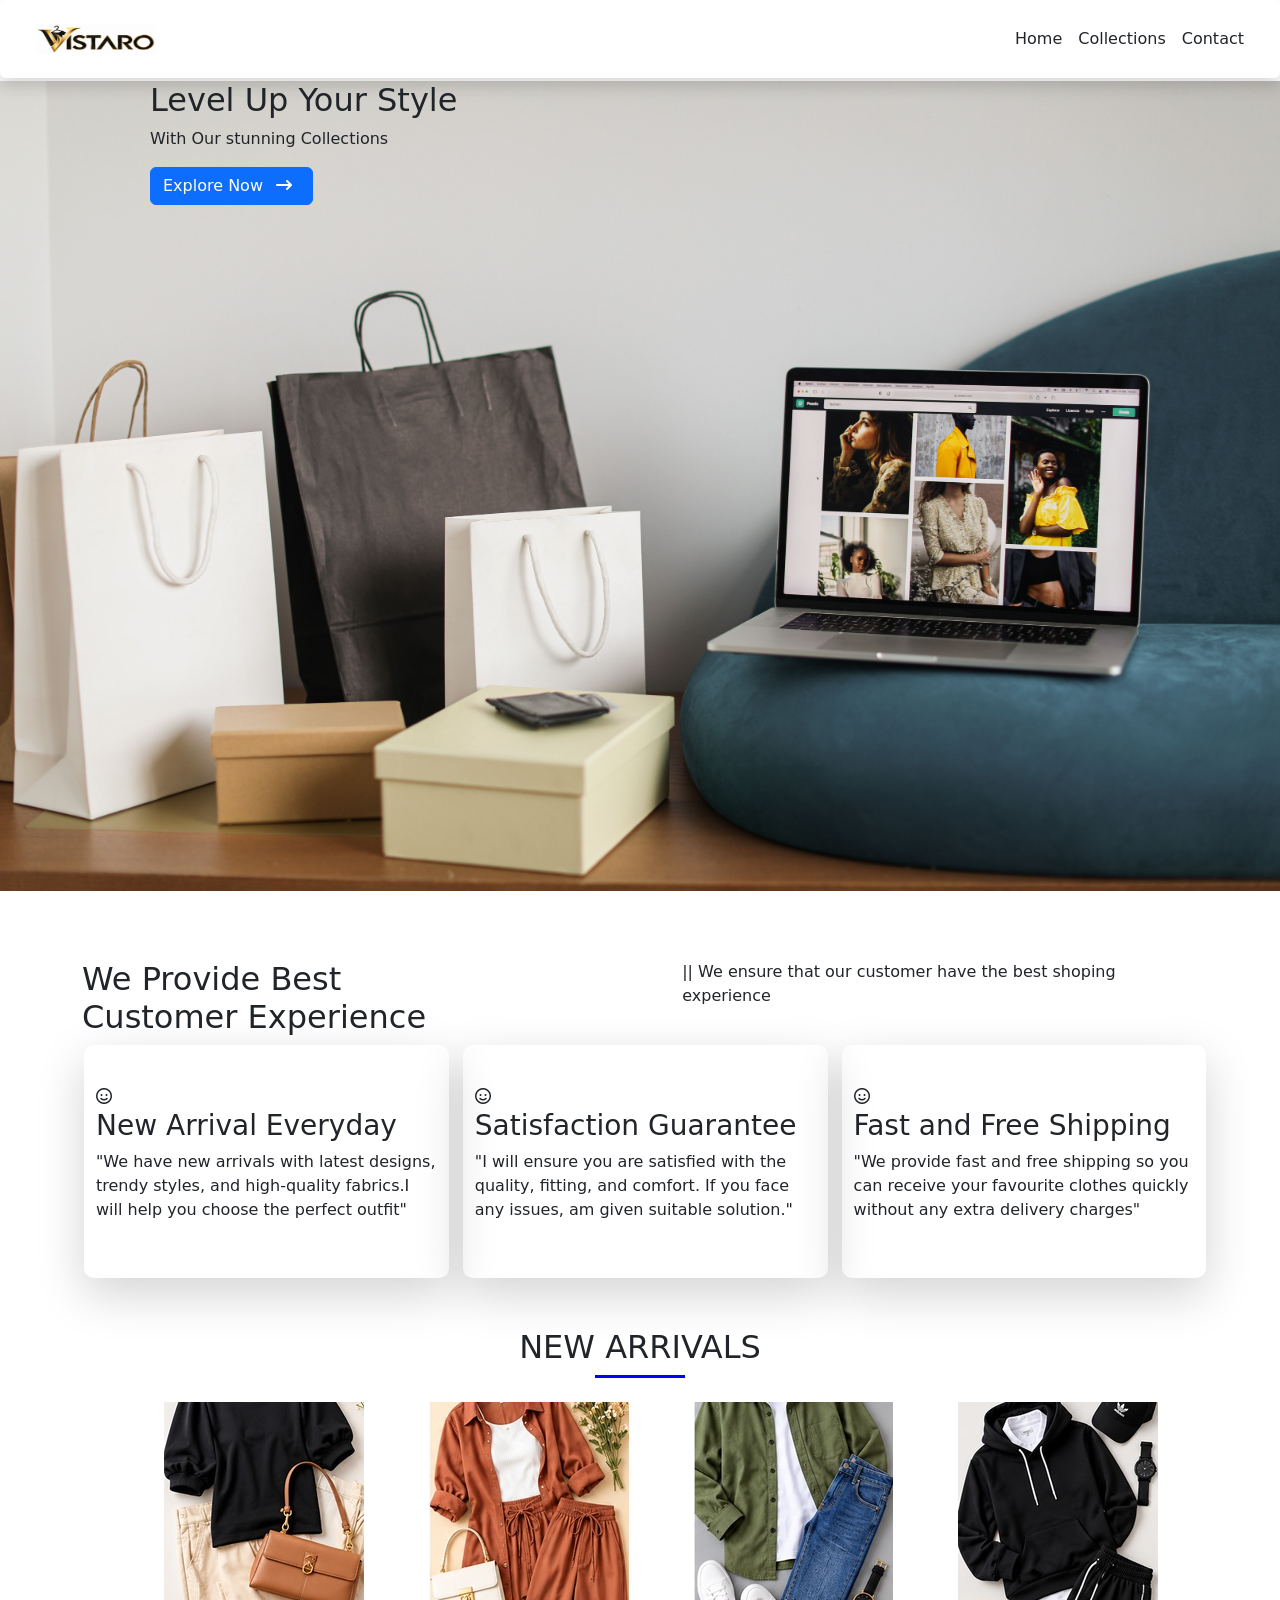
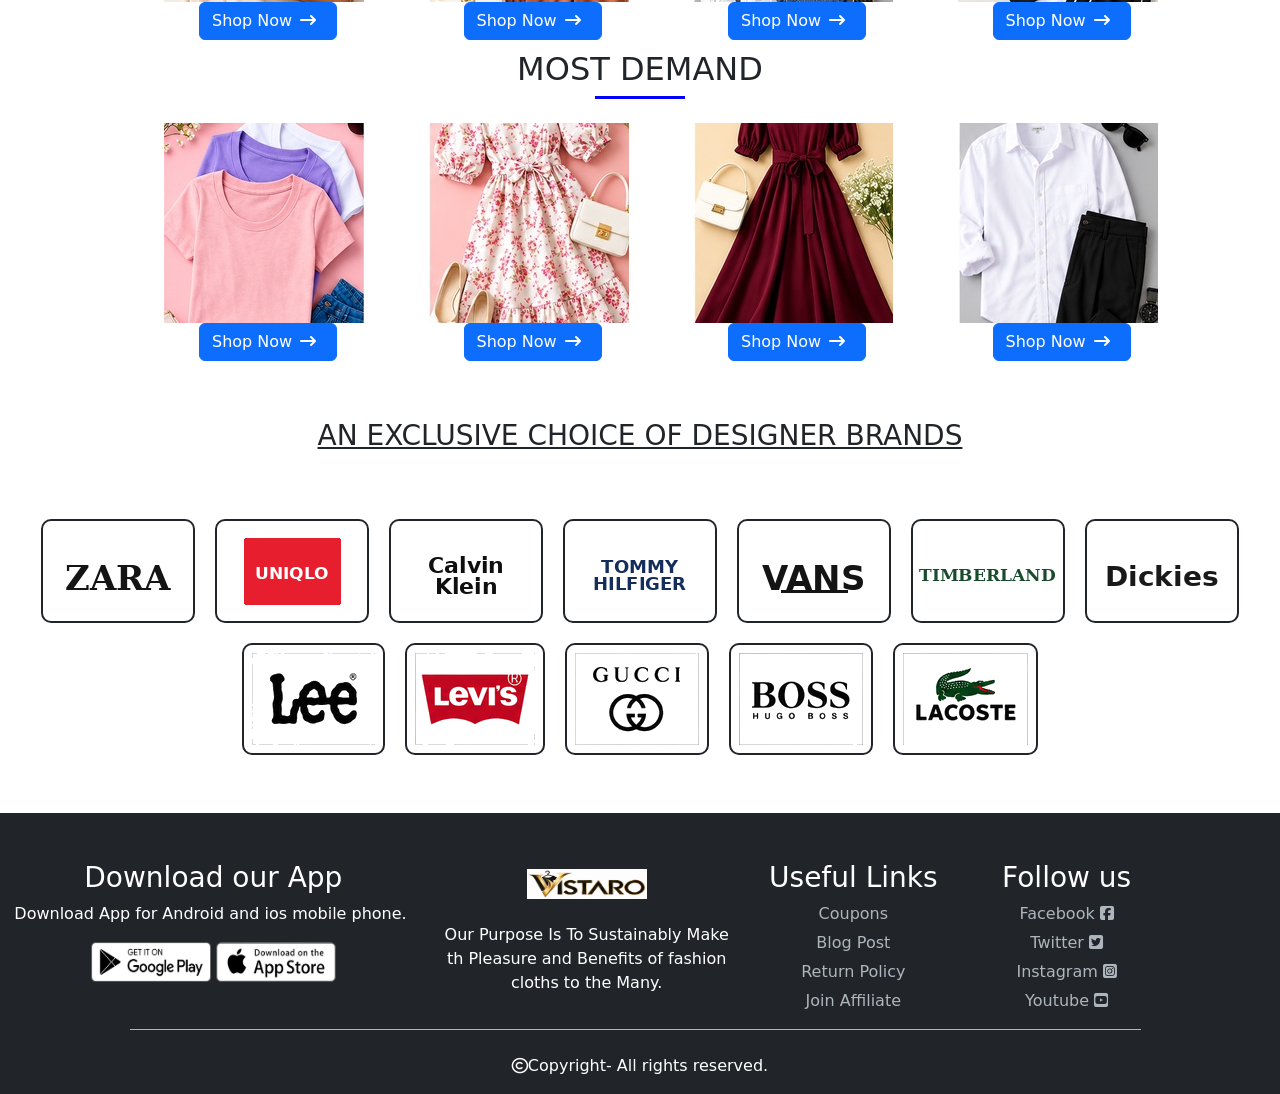
<file: index.html>
<!DOCTYPE html>
<html lang="en">

<head>
    <meta charset="UTF-8">
    <meta name="viewport" content="width=device-width, initial-scale=1.0">
    <title>Vistaro</title>
    <link rel="preconnect" href="https://fonts.googleapis.com">
    <link rel="preconnect" href="https://fonts.gstatic.com" crossorigin>
    <link
        href="https://fonts.googleapis.com/css2?family=Poppins:ital,wght@0,100;0,200;0,300;0,400;0,500;0,600;0,700;0,800;0,900;1,100;1,200;1,300;1,400;1,500;1,600;1,700;1,800;1,900&display=swap"
        rel="stylesheet">
    <link rel="stylesheet" href="./css/style.css">
    <link rel="stylesheet" href="./css/bootstrap.css">
    <link rel="stylesheet" href="https://cdnjs.cloudflare.com/ajax/libs/font-awesome/6.7.2/css/all.min.css" />
</head>

<body>
    <section id="home-navbar">
        <div class="navbar-menu">
            <nav class="navbar shadow p-4 rounded ">
                <div class="container-fluid">
                    <div class="logo"><img src="./image/Vistaro Store Logo.png" alt="store-logo" width="120px"
                            height="30px"></div>
                    <div class="nav-links d-flex gap-3">
                        <a href="index.html" class="nav-link">Home</a>
                        <a href="collections.html" class="nav-link">Collections</a>
                        <a href="contact.html" class="nav-link">Contact</a>
                    </div>
                    <div class="navbar-meun-toggle" onclick="showNavbar()">
                        <i class="fa-solid fa-bars"></i>
                    </div>
                </div>
            </nav>
            <div class="side-navbar">
                <div class="cross-logo"><i class="fa-solid fa-xmark" onclick="closeNavbar()"></i></div>
                <div class="side-nav-links">
                    <a href="index.html" class="nav-link">Home</a>
                    <a href="collections.html" class="nav-link">Collections</a>
                    <a href="contact.html" class="nav-link">Contact</a>
                </div>
            </div>
        </div>
    </section>
    <section id="home-header">
        <div class="our-content">
            <div class="welcome">
                <h2>Level Up Your Style </h2>
                <p>With Our stunning Collections</p>
                <div class="btn btn-primary">Explore Now <i class="fa-solid fa-arrow-right-long mx-2"></i></div>
            </div>
        </div>
    </section>
    <section id="service">
        <div class="shop-collection container">
            <div class="customerexp d-lg-flex justify-content-between">
                <div>
                    <h2>We Provide Best Customer Experience</h2>
                </div>
                <div>
                    <p>|| We ensure that our customer have the best shoping experience</p>
                </div>
            </div>
            <div class="row">
                <div class="col-3 exp-details shadow-lg">
                    <i class="fa-regular fa-face-smile"></i>
                    <h3>New Arrival Everyday</h3>
                    <p>"We have new arrivals with latest designs, trendy styles, and high-quality fabrics.I will help
                        you choose the perfect outfit"</p>
                </div>
                <div class="col-3 exp-details shadow-lg">
                    <i class="fa-regular fa-face-smile"></i>
                    <h3>Satisfaction Guarantee</h3>
                    <p>"I will ensure you are satisfied with the quality, fitting, and comfort. If you face any issues,
                        am given suitable solution."</p>
                </div>
                <div class="col-3 exp-details shadow-lg">
                    <i class="fa-regular fa-face-smile"></i>
                    <h3>Fast and Free Shipping</h3>
                    <p>"We provide fast and free shipping so you can receive your favourite clothes quickly without any
                        extra delivery charges"</p>
                </div>
            </div>
            <div class="collections">
                <h2 class="mb-4">NEW ARRIVALS</h2>
                <div class="row ">
                    <div class="col-3 collections-details">
                        <img src="./image/black with bag.jpg" alt="black with bag" width="200" height="200">
                        <div class="shop-btn">
                            <button class="btn btn-primary">Shop Now<i
                                    class="fa-solid fa-arrow-right-long mx-2"></i></button>
                        </div>
                    </div>
                    <div class="col-3 collections-details">
                        <img src="./image/brown combo.jpg" alt="brown combo">
                        <div class="shop-btn">
                            <button class="btn btn-primary">Shop Now<i
                                    class="fa-solid fa-arrow-right-long mx-2"></i></button>
                        </div>
                    </div>
                    <div class="col-3 collections-details">
                        <img src="./image/green foraml.jpg" alt="green foraml">
                        <div class="shop-btn">
                            <button class="btn btn-primary">Shop Now<i
                                    class="fa-solid fa-arrow-right-long mx-2"></i></button>
                        </div>
                    </div>
                    <div class="col-3 collections-details">
                        <img src="./image/gudi.jpg" alt="gudi">
                        <div class="shop-btn">
                            <button class="btn btn-primary">Shop Now<i
                                    class="fa-solid fa-arrow-right-long mx-2"></i></button>
                        </div>
                    </div>
                </div>
            </div>
            <div class="collections">
                <h2 class="mb-4">MOST DEMAND</h2>
                <div class="row">
                    <div class="col-3 collections-details">
                        <img src="./image/pinck combo.jpg" alt="black with bag" width="200" height="200">
                        <div class="shop-btn">
                            <button class="btn btn-primary">Shop Now<i
                                    class="fa-solid fa-arrow-right-long mx-2"></i></button>
                        </div>
                    </div>
                    <div class="col-3 collections-details">
                        <img src="./image/pink suti.jpg" alt="brown combo">
                        <div class="shop-btn">
                            <button class="btn btn-primary">Shop Now<i
                                    class="fa-solid fa-arrow-right-long mx-2"></i></button>
                        </div>
                    </div>
                    <div class="col-3 collections-details">
                        <img src="./image/suti.jpg" alt="green foraml">
                        <div class="shop-btn">
                            <button class="btn btn-primary">Shop Now<i
                                    class="fa-solid fa-arrow-right-long mx-2"></i></button>
                        </div>
                    </div>
                    <div class="col-3 collections-details">
                        <img src="./image/white combo.jpg" alt="gudi">
                        <div class="shop-btn">
                            <button class="btn btn-primary">Shop Now<i
                                    class="fa-solid fa-arrow-right-long mx-2"></i></button>
                        </div>
                    </div>
                </div>
            </div>
        </div>  
    </section>
    <section id="brands">
        <div class="our-brands container mb-5">
            <div class="brand-title text-center m-6 p-5 text-decoration-underline">
                <h3>AN EXCLUSIVE CHOICE OF DESIGNER BRANDS</h3>
            </div>
            <div class="brand-logo d-lg-flex justify-content-center">
                <div class="logo-name"><img src="./image/zara.png" alt=""></div>
                <div class="logo-name"><img src="./image/uniqlo.png" alt=""></div>
                <div class="logo-name"><img src="./image/calvin_klein.png" alt=""></div>
                <div class="logo-name"><img src="./image/tommy_hilfiger.png" alt=""></div>
                <div class="logo-name"><img src="./image/vans.png" alt=""></div>
                <div class="logo-name"><img src="./image/timberland.png" alt=""></div>
                <div class="logo-name"><img src="./image/dickies.png" alt=""></div>
            </div>
            <div class="brand-logo d-lg-flex justify-content-center">
                <div class="logo-name"><img src="./image/lee.png" alt=""></div>
                <div class="logo-name"><img src="./image/levis.png" alt=""></div>
                <div class="logo-name"><img src="./image/gucci.png" alt=""></div>
                <div class="logo-name"><img src="./image/hugo_boss.png" alt=""></div>
                <div class="logo-name"><img src="./image/lacoste.png" alt=""></div>
            </div>
        </div>
    </section>
    <section id="footer" class="container-fluid">
        <div class="contacts-section">
            <div class="row pt-5 bg-dark text-white text-center">
                <div class="col-lg-4">
                    <h3>Download our App</h3>
                    <p class="text-end me-2">Download App for Android and ios mobile phone.</p>
                    <img src="./image/play-store.png" alt="play-store" width="120px" height="40px">
                    <img src="./image/app-store.png" alt="app-store" width="120px" height="40px">
                </div>
                <div class="col-lg-3">
                    <img src="./image/Vistaro Store Logo.png" alt="" width="120px" height="30px" class="mb-4 mt-2">
                    <p>Our Purpose Is To Sustainably Make th Pleasure and Benefits of fashion cloths to the Many.</p>
                </div>
                <div class="col-lg-2">
                    <h3>Useful Links</h3>
                    <ul class="list-unstyled">
                        <li>Coupons</li>
                        <li>Blog Post</li>      
                        <li>Return Policy</li>
                        <li>Join Affiliate</li>
                    </ul>
                </div>
                <div class="col-lg-2">
                    <h3>Follow us</h3>
                    <ul class="list-unstyled curser-pointer">
                        <li>Facebook <i class="fa-brands fa-square-facebook"></i></li>
                        <li>Twitter <i class="fa-brands fa-square-twitter"></i></li>
                        <li>Instagram <i class="fa-brands fa-square-instagram"></i></li>
                        <li>Youtube <i class="fa-brands fa-square-youtube"></i></li>
                    </ul>
                </div>
                <div class="border-line"></div>
                <div class="copyright mt-4">
                    <p><i class="fa-regular fa-copyright"></i></i>Copyright- All rights reserved.</p>
                </div>
            </div>
        </div>
    </section>
    <script src="./javascript/index.js"></script>
</body>

</html>
</file>
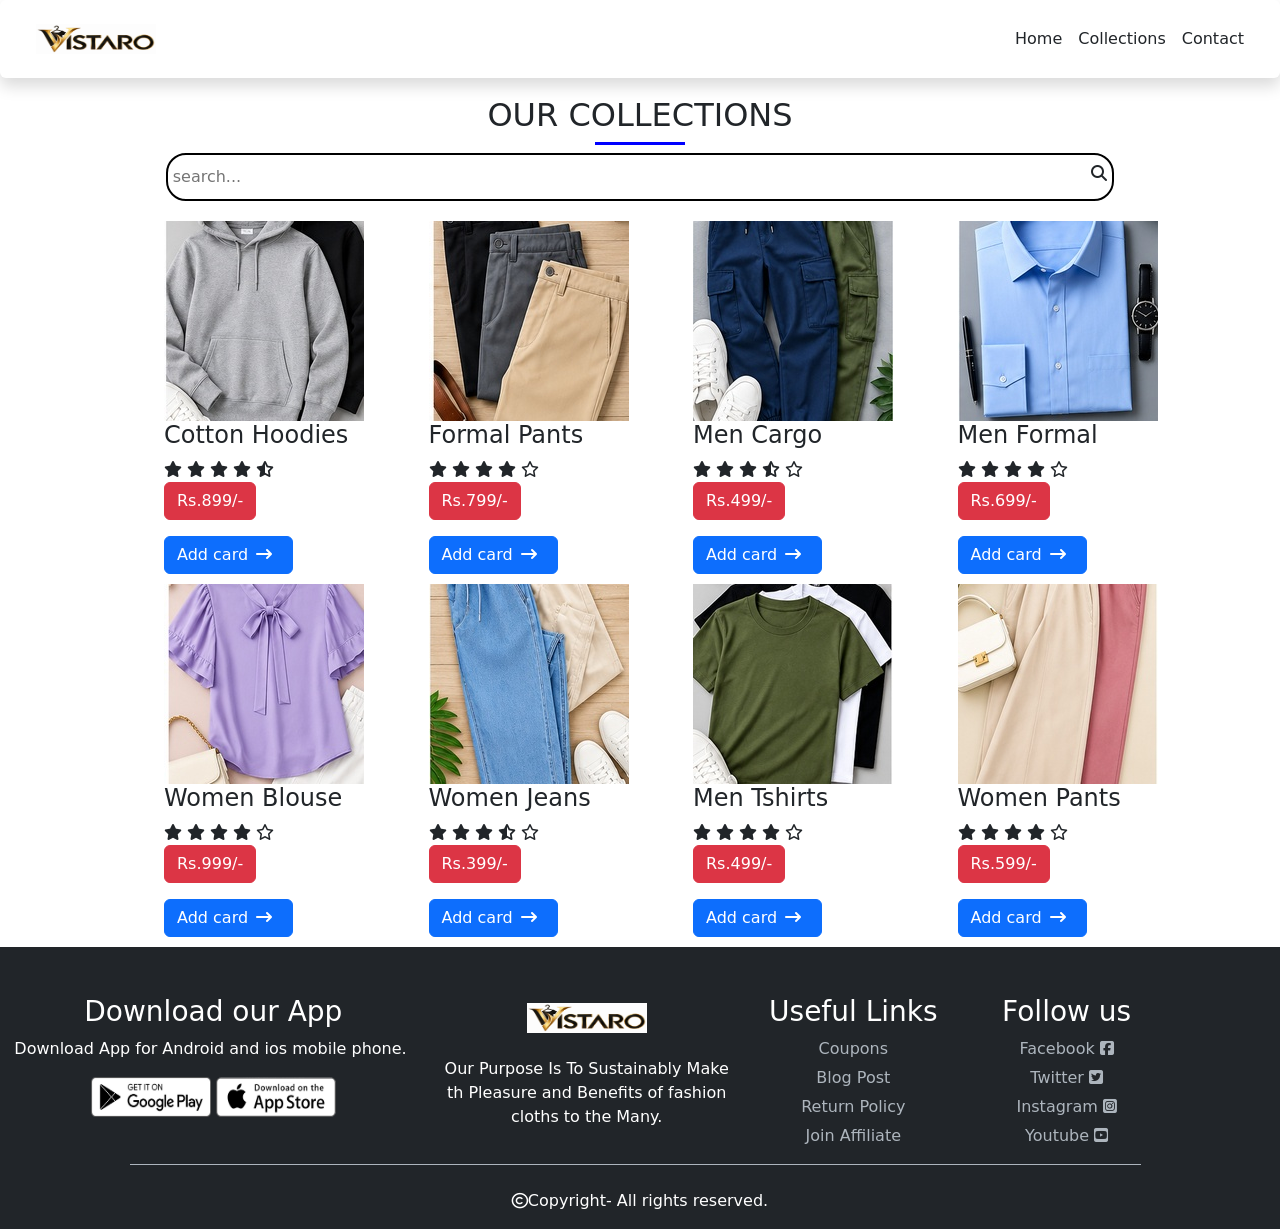
<file: collections.html>
<!DOCTYPE html>
<html lang="en">

<head>
    <meta charset="UTF-8">
    <meta name="viewport" content="width=device-width, initial-scale=1.0">
    <title>Vistaro</title>
    <link rel="preconnect" href="https://fonts.googleapis.com">
    <link rel="preconnect" href="https://fonts.gstatic.com" crossorigin>
    <link
        href="https://fonts.googleapis.com/css2?family=Poppins:ital,wght@0,100;0,200;0,300;0,400;0,500;0,600;0,700;0,800;0,900;1,100;1,200;1,300;1,400;1,500;1,600;1,700;1,800;1,900&display=swap"
        rel="stylesheet">
    <link rel="stylesheet" href="./css/collcetion.css">
    <link rel="stylesheet" href="./css/style.css">
    <link rel="stylesheet" href="./css/bootstrap.css">
    <link rel="stylesheet" href="https://cdnjs.cloudflare.com/ajax/libs/font-awesome/6.7.2/css/all.min.css" />
</head>

<body>
    <section id="home-navbar">
        <div class="navbar-menu">
            <nav class="navbar shadow p-4 rounded ">
                <div class="container-fluid">
                    <div class="logo"><img src="./image/Vistaro Store Logo.png" alt="store-logo" width="120px"
                            height="30px"></div>
                    <div class="nav-links d-flex gap-3">
                        <a href="index.html" class="nav-link">Home</a>
                        <a href="collections.html" class="nav-link">Collections</a>
                        <a href="contact.html" class="nav-link">Contact</a>
                    </div>
                    <div class="navbar-meun-toggle" onclick="showNavbar()">
                        <i class="fa-solid fa-bars"></i>
                    </div>
                </div>
            </nav>
            <div class="side-navbar">
                <div class="cross-logo"><i class="fa-solid fa-xmark" onclick="closeNavbar()"></i></div>
                <div class="side-nav-links">
                    <a href="index.html" class="nav-link">Home</a>
                    <a href="collections.html" class="nav-link">Collections</a>
                    <a href="contact.html" class="nav-link">Contact</a>
                </div>
            </div>
        </div>
    </section>
    <section id="collections">
        <div class="shop-collection container">
            <div class="row">
                <div class="collections">
                    <h2 class="mt-5 pt-5">OUR COLLECTIONS</h2>
                    <div class="search-btn">
                        <form action="" class="d-flex justify-content-between aline-items-center">
                            <input type="text" placeholder="search..." id="search">
                            <i class="fa-solid fa-magnifying-glass"></i>
                        </form>
                    </div>
                    <div class="row">
                        <div class="col-lg-3">
                            <img src="./image/cotton-hoodies.jpg" alt="cotton-hoodies">
                            <h4>Cotton Hoodies</h4>
                            <div class="rating">
                                <i class="fa fa-star"></i>
                                <i class="fa fa-star"></i>
                                <i class="fa fa-star"></i>
                                <i class="fa fa-star"></i>
                                <i class="fa-solid fa-star-half-stroke"></i>
                            </div>
                            <p class="btn btn-danger">Rs.899/-</p>
                            <div class="shop">
                                <button class="btn btn-primary">Add card<i
                                        class="fa-solid fa-arrow-right-long mx-2"></i></button>
                            </div>
                        </div>
                        <div class="col-lg-3">
                            <img src="./image/formal-pants.jpg" alt="formal-pants">
                            <h4>Formal Pants</h4>
                            <div class="rating">
                                <i class="fa fa-star"></i>
                                <i class="fa fa-star"></i>
                                <i class="fa fa-star"></i>
                                <i class="fa fa-star"></i>
                                <i class="fa-regular fa-star"></i>
                            </div>
                            <p class="btn btn-danger">Rs.799/-</p>
                            <div class="shop">
                                <button class="btn btn-primary">Add card<i
                                        class="fa-solid fa-arrow-right-long mx-2"></i></button>
                            </div>
                        </div>
                        <div class="col-lg-3">
                            <img src="./image/men-cargo.jpg" alt="men-cargo">
                            <h4>Men Cargo</h4>
                            <div class="rating">
                                <i class="fa fa-star"></i>
                                <i class="fa fa-star"></i>
                                <i class="fa fa-star"></i>
                                <i class="fa-solid fa-star-half-stroke"></i>
                                <i class="fa-regular fa-star"></i>
                            </div>
                            <p class="btn btn-danger">Rs.499/-</p>
                            <div class="shop">
                                <button class="btn btn-primary">Add card<i
                                        class="fa-solid fa-arrow-right-long mx-2"></i></button>
                            </div>
                        </div>
                        <div class="col-lg-3">
                            <img src="./image/men-formal.jpg" alt="men-formal">
                            <h4>Men Formal</h4>
                            <div class="rating">
                                <i class="fa fa-star"></i>
                                <i class="fa fa-star"></i>
                                <i class="fa fa-star"></i>
                                <i class="fa fa-star"></i>
                                <i class="fa-regular fa-star"></i>
                            </div>
                            <p class="btn btn-danger">Rs.699/-</p>
                            <div class="shop">
                                <button class="btn btn-primary">Add card<i
                                        class="fa-solid fa-arrow-right-long mx-2"></i></button>
                            </div>
                        </div>
                    </div>
                </div>
                <div class="collections">
                    <div class="row cloths-collections">
                        <div class="col-lg-3">
                            <img src="./image/women-blouse.jpg" alt="women-blouse">
                            <h4>Women Blouse</h4>
                            <div class="rating">
                                <i class="fa fa-star"></i>
                                <i class="fa fa-star"></i>
                                <i class="fa fa-star"></i>
                                <i class="fa fa-star"></i>
                                <i class="fa-regular fa-star"></i>
                            </div>
                            <p class="btn btn-danger">Rs.999/-</p>
                            <div class="shop">
                                <button class="btn btn-primary">Add card<i
                                        class="fa-solid fa-arrow-right-long mx-2"></i></button>
                            </div>
                        </div>
                        <div class="col-lg-3">
                            <img src="./image/women-jeans.jpg" alt="women-jeans">
                            <h4>Women Jeans</h4>
                            <div class="rating">
                                <i class="fa fa-star"></i>
                                <i class="fa fa-star"></i>
                                <i class="fa fa-star"></i>
                                <i class="fa-solid fa-star-half-stroke"></i>
                                <i class="fa-regular fa-star"></i>
                            </div>
                            <p class="btn btn-danger">Rs.399/-</p>
                            <div class="shop">
                                <button class="btn btn-primary">Add card<i
                                        class="fa-solid fa-arrow-right-long mx-2"></i></button>
                            </div>
                        </div>
                        <div class="col-lg-3">
                            <img src="./image/men-tshirts.jpg" alt="men-tshirts">
                            <h4>Men Tshirts</h4>
                            <div class="rating">
                                <i class="fa fa-star"></i>
                                <i class="fa fa-star"></i>
                                <i class="fa fa-star"></i>
                                <i class="fa fa-star"></i>
                                <i class="fa-regular fa-star"></i>
                            </div>
                            <p class="btn btn-danger">Rs.499/-</p>
                            <div class="shop">
                                <button class="btn btn-primary">Add card<i
                                        class="fa-solid fa-arrow-right-long mx-2"></i></button>
                            </div>
                        </div>
                        <div class="col-lg-3">
                            <img src="./image/women-pants.jpg" alt="women-pants">
                            <h4>Women Pants</h4>
                            <div class="rating">
                                <i class="fa fa-star"></i>
                                <i class="fa fa-star"></i>
                                <i class="fa fa-star"></i>
                                <i class="fa fa-star"></i>
                                <i class="fa-regular fa-star"></i>
                            </div>
                            <p class="btn btn-danger">Rs.599/-</p>
                            <div class="shop">
                                <button class="btn btn-primary">Add card<i
                                        class="fa-solid fa-arrow-right-long mx-2"></i></button>
                            </div>
                        </div>
                    </div>
                </div>
            </div>
    </section>
    <section id="footer" class="container-fluid">
        <div class="contacts-section">
            <div class="row pt-5 bg-dark text-white text-center">
                <div class="col-lg-4">
                    <h3>Download our App</h3>
                    <p class="text-end me-2">Download App for Android and ios mobile phone.</p>
                    <img src="./image/play-store.png" alt="play-store" width="120px" height="40px">
                    <img src="./image/app-store.png" alt="app-store" width="120px" height="40px">
                </div>
                <div class="col-lg-3">
                    <img src="./image/Vistaro Store Logo.png" alt="" width="120px" height="30px" class="mb-4 mt-2">
                    <p>Our Purpose Is To Sustainably Make th Pleasure and Benefits of fashion cloths to the Many.</p>
                </div>
                <div class="col-lg-2">
                    <h3>Useful Links</h3>
                    <ul class="list-unstyled">
                        <li>Coupons</li>
                        <li>Blog Post</li>
                        <li>Return Policy</li>
                        <li>Join Affiliate</li>
                    </ul>
                </div>
                <div class="col-lg-2">
                    <h3>Follow us</h3>
                    <ul class="list-unstyled curser-pointer">
                        <li>Facebook <i class="fa-brands fa-square-facebook"></i></li>
                        <li>Twitter <i class="fa-brands fa-square-twitter"></i></li>
                        <li>Instagram <i class="fa-brands fa-square-instagram"></i></li>
                        <li>Youtube <i class="fa-brands fa-square-youtube"></i></li>
                    </ul>
                </div>
                <div class="border-line"></div>
                <div class="copyright mt-4">
                    <p><i class="fa-regular fa-copyright"></i></i>Copyright- All rights reserved.</p>
                </div>
            </div>
        </div>
    </section>
    <script src="./javascript/index.js"></script>
    <script src="./javascript/collectiona.js"></script>
</body>

</html>
</file>
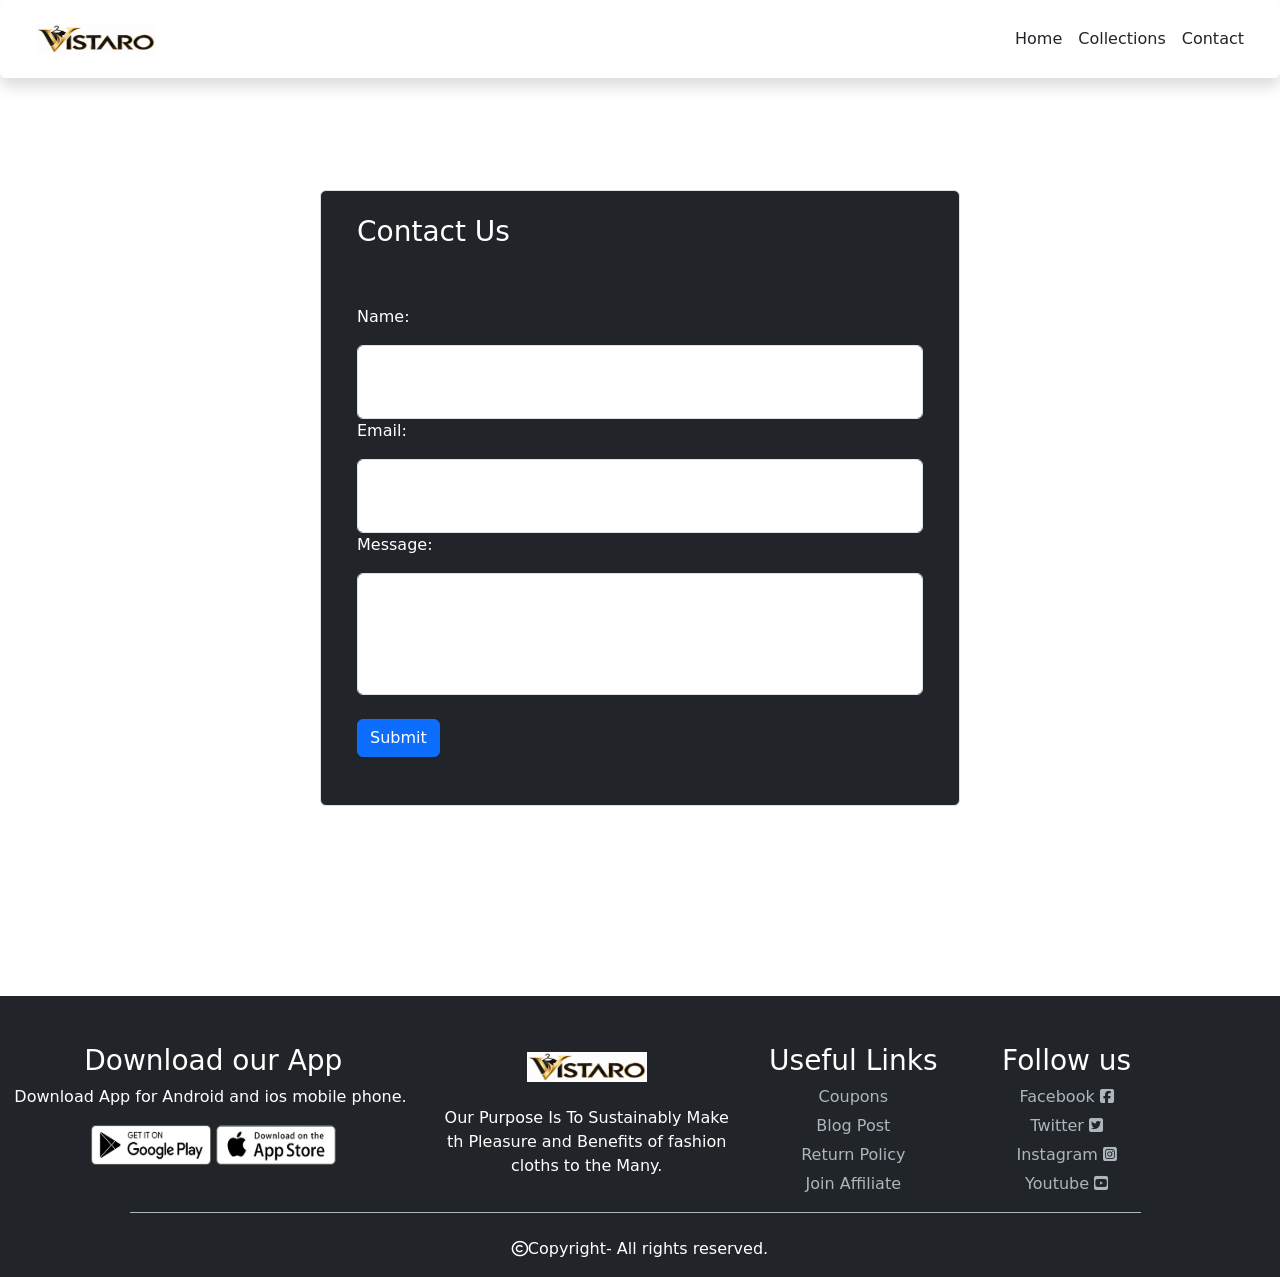
<file: contact.html>
<!DOCTYPE html>
<html lang="en">

<head>
    <meta charset="UTF-8">
    <meta name="viewport" content="width=device-width, initial-scale=1.0">
    <title>Vistaro</title>
    <link rel="preconnect" href="https://fonts.googleapis.com">
    <link rel="preconnect" href="https://fonts.gstatic.com" crossorigin>
    <link
        href="https://fonts.googleapis.com/css2?family=Poppins:ital,wght@0,100;0,200;0,300;0,400;0,500;0,600;0,700;0,800;0,900;1,100;1,200;1,300;1,400;1,500;1,600;1,700;1,800;1,900&display=swap"
        rel="stylesheet">
    <link rel="stylesheet" href="./css/contact.css">
    <link rel="stylesheet" href="./css/style.css">
    <link rel="stylesheet" href="./css/bootstrap.css">
    <link rel="stylesheet" href="https://cdnjs.cloudflare.com/ajax/libs/font-awesome/6.7.2/css/all.min.css" />
</head>

<body>
    <section id="home-navbar">
        <div class="navbar-menu">
            <nav class="navbar shadow p-4 rounded ">
                <div class="container-fluid">
                    <div class="logo"><img src="./image/Vistaro Store Logo.png" alt="store-logo" width="120px"
                            height="30px"></div>
                    <div class="nav-links d-flex gap-3">
                        <a href="index.html" class="nav-link">Home</a>
                        <a href="collections.html" class="nav-link">Collections</a>
                        <a href="contact.html" class="nav-link">Contact</a>
                    </div>
                    <div class="navbar-meun-toggle" onclick="showNavbar()">
                        <i class="fa-solid fa-bars"></i>
                    </div>
                </div>
            </nav>
            <div class="side-navbar">
                <div class="cross-logo"><i class="fa-solid fa-xmark" onclick="closeNavbar()"></i></div>
                <div class="side-nav-links">
                    <a href="index.html" class="nav-link">Home</a>
                    <a href="collections.html" class="nav-link">Collections</a>
                    <a href="contact.html" class="nav-link">Contact</a>
                </div>
            </div>
        </div>
    </section>
    <section id="contact-form">
        <div class="form-container">
            <div class="container bg-dark w-50 text-white border rounded">
                <h3 class="p-4">Contact Us</h3>
                <form action="" class="form-action p-4">
                    <p>Name:</p>
                    <input type="text" class="form-control p-4">
                    <p>Email:</p>
                    <input type="email" class="form-control p-4">
                    <p>Message:</p>
                    <input type="text" class="form-control p-5">
                    <input type="submit" class="btn btn-primary my-4">
                </form>
            </div>
        </div>
    </section>
    <section id="footer" class="container-fluid">
        <div class="contacts-section">
            <div class="row pt-5 bg-dark text-white text-center">
                <div class="col-lg-4">
                    <h3>Download our App</h3>
                    <p class="text-end me-2">Download App for Android and ios mobile phone.</p>
                    <img src="./image/play-store.png" alt="play-store" width="120px" height="40px">
                    <img src="./image/app-store.png" alt="app-store" width="120px" height="40px">
                </div>
                <div class="col-lg-3">
                    <img src="./image/Vistaro Store Logo.png" alt="" width="120px" height="30px" class="mb-4 mt-2">
                    <p>Our Purpose Is To Sustainably Make th Pleasure and Benefits of fashion cloths to the Many.</p>
                </div>
                <div class="col-lg-2">
                    <h3>Useful Links</h3>
                    <ul class="list-unstyled">
                        <li>Coupons</li>
                        <li>Blog Post</li>
                        <li>Return Policy</li>
                        <li>Join Affiliate</li>
                    </ul>
                </div>
                <div class="col-lg-2">
                    <h3>Follow us</h3>
                    <ul class="list-unstyled curser-pointer">
                        <li>Facebook <i class="fa-brands fa-square-facebook"></i></li>
                        <li>Twitter <i class="fa-brands fa-square-twitter"></i></li>
                        <li>Instagram <i class="fa-brands fa-square-instagram"></i></li>
                        <li>Youtube <i class="fa-brands fa-square-youtube"></i></li>
                    </ul>
                </div>
                <div class="border-line"></div>
                <div class="copyright mt-4">
                    <p><i class="fa-regular fa-copyright"></i></i>Copyright- All rights reserved.</p>
                </div>
            </div>
        </div>
    </section>
    <script src="./javascript/index.js"></script>
</body>

</html>
</file>
<file: css/style.css>
* {
    margin: 0;
    padding: 0;
    box-sizing: border-box;
}

body {
    font-family: "Poppins", sans-serif;
    font-weight: 500;
    font-style: normal;
}

/*******************when touch nav bar get smooth scrol option*******************/
.reveal {
    opacity: 0;
    transform: translateY(40px);
    transition: opacity 0.8s ease, transform 0.8s ease;
}

.reveal.active {
    opacity: 1;
    transform: translateY(0);
}

/***********************************Navbar******************************************/
.navbar-meun-toggle {
    display: none;
}

.navbar-menu {
    position: fixed;
    top: 0;
    left: 0;
    width: 100%;
    z-index: 1000;
    background-color: var(--bs-white);
}

.logo {
    cursor: pointer;
}

/********************************side-Navbar******************************************/
.side-navbar {
    background-color: var(--bs-gray-900);
    width: 50%;
    height: 100%;
    position: fixed;
    top: 79px;
    left: -50%;
    padding: 20px;
    color: var(--bs-white);
    transition: 1s;
}

.side-nav-links a {
    margin-bottom: 27px;
}

.side-nav-links a:hover {
    text-decoration: underline;
}

.cross-logo {
    color: var(--bs-white);
    text-align: right;
}

/***********************************header**************************************/
.our-content {
    margin: 150px;
}

#home-header {
    top: -69px;
    position: relative;
    background-image: url(../image/bg-banner.jpg);
    background-position: center;
    background-size: 100%;
    background-repeat: no-repeat;
    height: 90vh;
}

/**********************************services*************************************/
.customerexp h2 {
    width: 60%;
}

.exp-details {
    width: 32% !important;
    margin-left: 14px;
    border-radius: 10px;
    margin-bottom: 50px;
    padding: 40px 0;
}

.shop-btn button {
    margin-left: 35px;
    animation: bouncey 2s ease-in-out infinite alternate;
}

.col-4 {
    margin: 5px;
}

.collections h2 {
    text-align: center;
}

.collections h2::after {
    content: "";
    display: block;
    width: 90px;
    height: 3px;
    background-color: blue;
    margin: 8px auto;
}

@keyframes bouncey {
    from {
        transform: translateY(0px);
    }

    to {
        transform: translatey(10px);
    }
}

.collections .row {
    /* background-color: aqua; */
    margin-left: 70px;
    margin-bottom: 10px;
}

/**********************************brands****************************************/
.logo-name {
    margin: 10px;
    border: 2px solid var(--bs-dark);
    border-radius: 10px;
}

/**********************************footer*******************************************/
ul li {
    cursor: pointer;
    margin: 5px;
    color: var(--bs-gray-500);
}

ul li:hover {
    text-decoration: underline;
}

.footer p {
    color: var(--bs-gray-500)
}

.border-line {
    width: 79% !important;
    margin-left: 130px;
    content: "";
    height: 1px;
    background-color: var(--bs-gray-500);
}


/***********************************Media Query**************************************/
@media screen and (max-width:700px) {
    .navbar-meun-toggle {
        display: block;
    }

    .nav-links .nav-link {
        display: none;
    }

    #home-header {
        height: 30vh;
    }

    .navbar-menu {
        width: 100%;
    }

    .exp-details {
        width: 95% !important;
    }

    .collections-details {
        width: 70% !important;
    }

    .brand-logo {
        text-align: center;
    }

    .border-line {
        width: 50% !important;
        margin-left: 100px;
    }
        .reveal {
        transform: translateY(15px);
    }

    #home-navbar {
        opacity: 1;
        transform: none;
    }
}
</file>
<file: css/collcetion.css>
.search-btn{
    width: 85%;
    margin: auto;
    padding: 10px 5px;
    margin-bottom: 20px;
    border-radius: 20px;
    border: 2px solid var(--bs-black);
    gap: 10px;
}
.search-btn input{
    border: none;
    background-color: transparent;
    width: 100%;
    outline: none;
}
.search-btn input:hover{
    outline: none;  
}
</file>
<file: css/contact.css>
.form-container{
    margin:190px 0;
}
</file>
